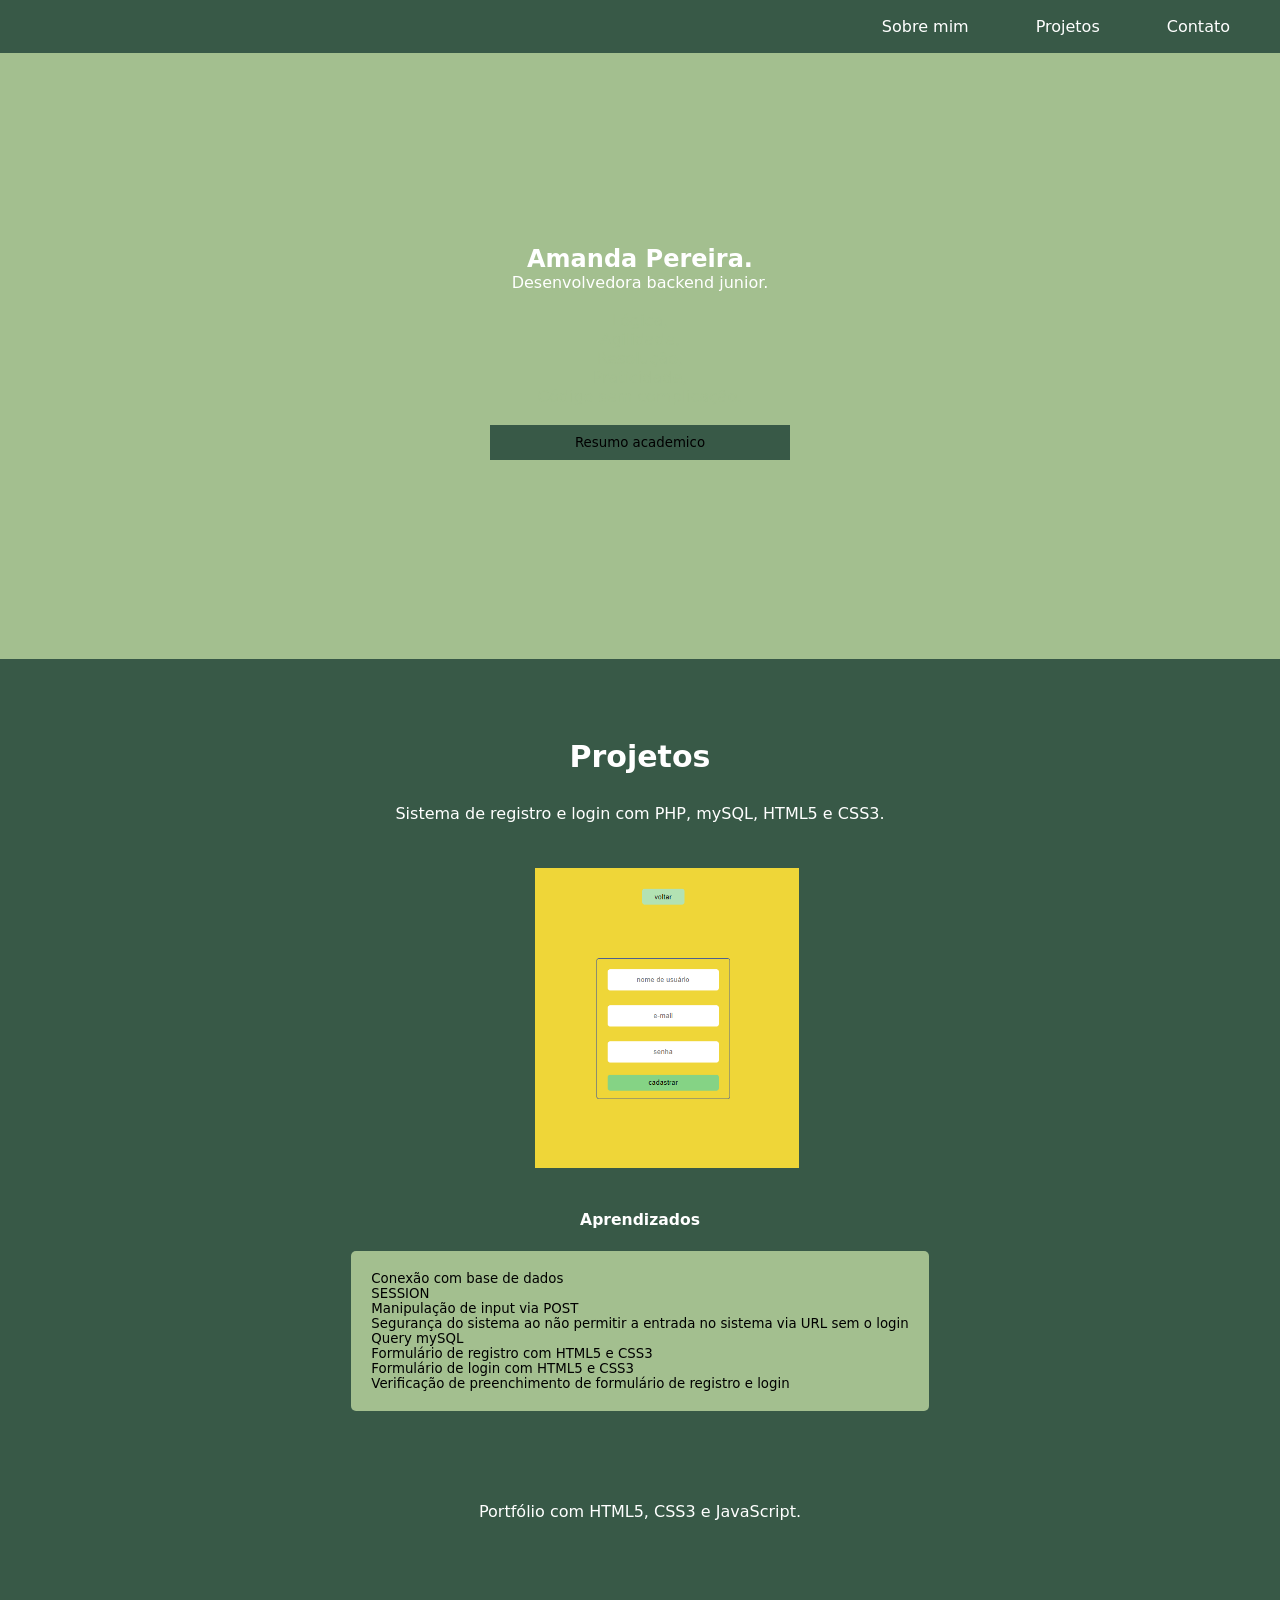
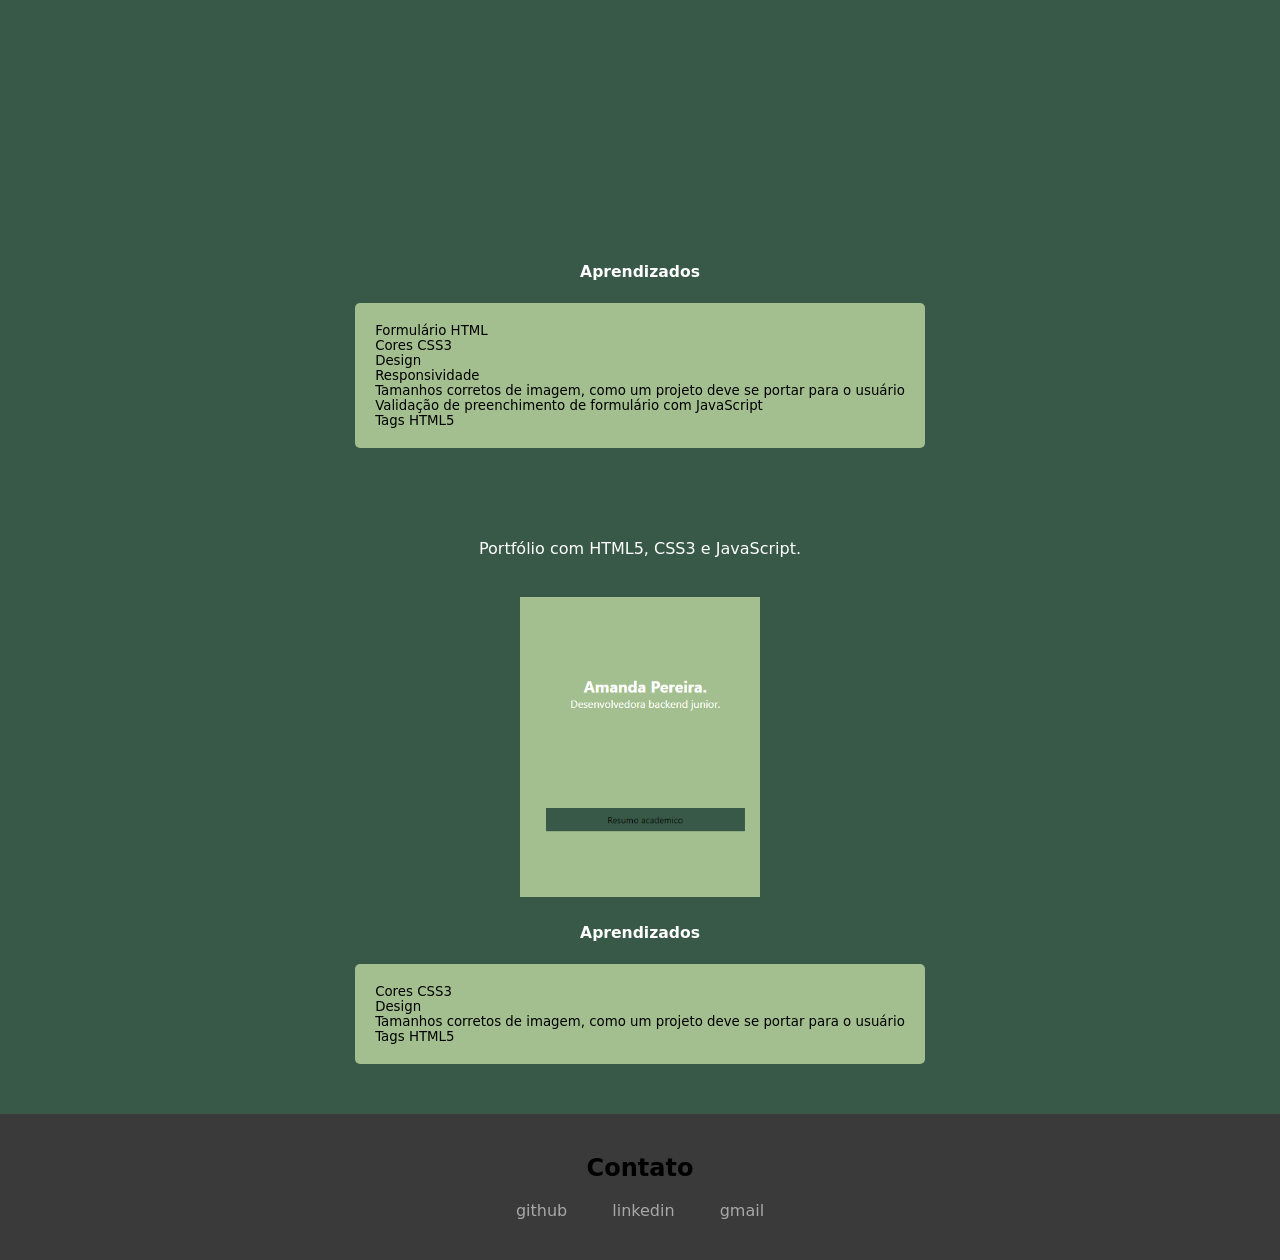
<file: portfolio/index.html>
<!DOCTYPE html>
<html lang="pt-br">
<head>
    <meta charset="UTF-8">
    <meta http-equiv="X-UA-Compatible" content="IE=edge">
    <meta name="viewport" content="width=device-width, initial-scale=1.0">
    <script src="https://code.jquery.com/jquery-3.6.0.min.js"integrity="sha256-/xUj+3OJU5yExlq6GSYGSHk7tPXikynS7ogEvDej/m4="crossorigin="anonymous"></script>
    <script src="portfolio.js"></script>
    <link rel="stylesheet" href="portfolio.css">

    <title>Amanda Pereira - Desenvolvedora backend</title>
</head>
<body id="topo">
        <ul class="header-menu">
            <li class="menu"><a href="#contato">Contato</a></li>
            <li class="menu"><a href="#projetos">Projetos</a></li>    
            <li class="menu"><a href="#sobre-mim">Sobre mim</a></li>
        </ul>

    <main>
        
        <section class="sobre-mim" id="sobre-mim">
            

            <h1>Amanda Pereira.</h1>
            <p>Desenvolvedora backend junior.</p><br>
 
            <p class="hidden">Lógica,</p>
                <p class="hidden">Agilidade,</p>
                <p class="hidden">Resolução,</p>
                <p class="hidden">Praticidade,</p>
                <p class="hidden">Código sem complicação.</p><br>


                <button class="mostrar" onclick="mostrar()">Resumo academico</button><br><br>
                <span id="span">
                    <p>Aos 17 anos, estou cursando o segundo semestre do Curso de Desenvolvimento de sistemas 
                        no Senai Lauro de Freitas e estou concluindo o 3º ano do Ensino Médio.
                    </p>
                    <p>Clique <a href="certificados.html">aqui</a> para ver meus certificados de Bootcamps e outros 
                    cursos da área de desenvolvimento.</p>

                </span>
                
            </div>


         
            
        </section>

          
        <section class="projetos" id="projetos">
            <h2>Projetos</h2>

            <p>Sistema de registro e login com PHP, mySQL, HTML5 e CSS3.</p>
            <div class="projeto" id="sistema-registro">
            
                <a href="https://github.com/constpereiradev/sistema-de-registro-php" target="_blank"><img class="img" src="img/registro-php.png" alt=""></a>
               

            </div><br><br>
            <sub>
                <h3>Aprendizados</h3><br>
                <ul class="aprendizados">
                    <li>Conexão com base de dados</li>
                    <li>SESSION</li>
                    <li>Manipulação de input via POST</li>
                    <li>Segurança do sistema ao não permitir a entrada no sistema via URL sem o login</li>
                    <li>Query mySQL</li>
                    <li>Formulário de registro com HTML5 e CSS3</li>
                    <li>Formulário de login com HTML5 e CSS3</li>
                    <li>Verificação de preenchimento de formulário de registro e login</li>
                </ul>

            </sub><br><br>

            <p>Portfólio com HTML5, CSS3 e JavaScript.</p><br>

            <iframe class="" width="560" height="315" src="https://www.youtube.com/embed/VN1YfT2aKwY" title="YouTube video player" frameborder="0" allow="accelerometer; autoplay; clipboard-write; encrypted-media; gyroscope; picture-in-picture" allowfullscreen></iframe>

         

            <sub>
                <h3>Aprendizados</h3><br>
                <ul class="aprendizados">
                    <li>Formulário HTML</li>
                    <li>Cores CSS3</li>
                    <li>Design</li>
                    <li>Responsividade</li>
                    <li>Tamanhos corretos de imagem, como um projeto deve se portar para o usuário</li>
                    <li>Validação de preenchimento de formulário com JavaScript</li>
                    <li>Tags HTML5</li>
                </ul>

            </sub><br><br>

            <p>Portfólio com HTML5, CSS3 e JavaScript.</p><br>

            <img class="img" src="img/portfolioo.png" alt="">

         

            <sub class="espaco">
                <h3>Aprendizados</h3><br>
                <ul class="aprendizados">
                    <li>Cores CSS3</li>
                    <li>Design</li>
                    <li>Tamanhos corretos de imagem, como um projeto deve se portar para o usuário</li>
                    <li>Tags HTML5</li>
                </ul>

            </sub>
            
        </section>


        <section class="contato" id="contato">
        
            <h2>Contato</h2><br>

            <a href="https://github.com/constpereiradev" target="_blank">github</a>
            <a href="https://www.linkedin.com/in/amanda-da-conceição-pereira-866033243/" target="_blank">linkedin</a>
            <a href="https://mail.google.com/mail/u/1/#inbox?compose=GTvVlcRwRCMhjxscswpCtDNPrtwFVCfFvnxbntzbKKJMQmHWWbzMHXDWPlwrwfTKjvLtHFcvGMJWR" target="_blank">gmail</a>

        </section>

       

        
    </main>
</body>
</html>
</file>
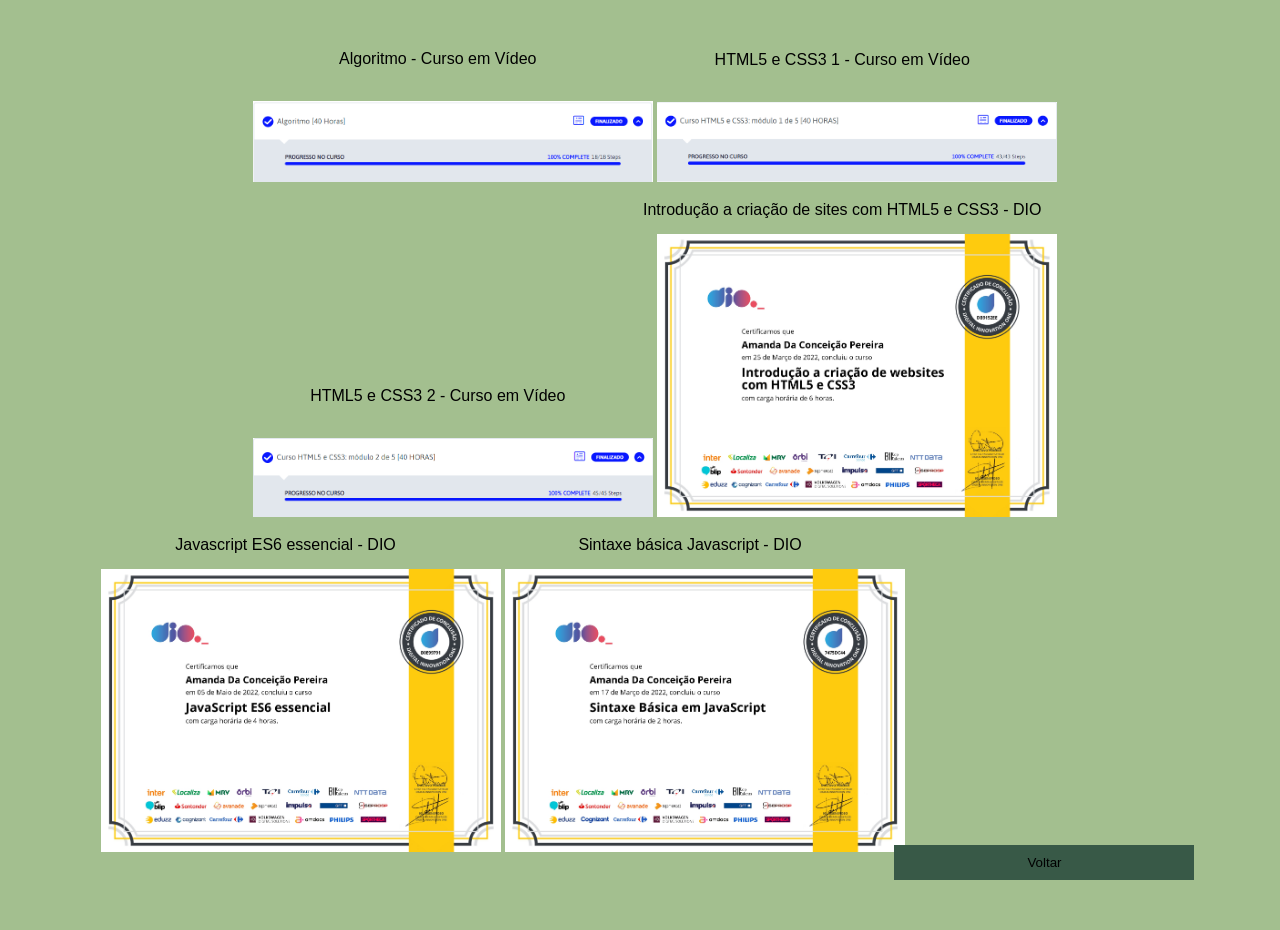
<file: portfolio/certificados.html>
<!DOCTYPE html>
<html lang="pt-br">
<head>
    <meta charset="UTF-8">
    <meta http-equiv="X-UA-Compatible" content="IE=edge">
    <meta name="viewport" content="width=device-width, initial-scale=1.0">
    <link rel="stylesheet" href="certificados.css">
    <title>Certificados</title>
</head>
<body>
    <main>
        <div>
            
            
            
            
            
            
        </div>

        <div class="certificado">
            <p>Algoritmo - Curso em Vídeo</p><br>
            <img src="img/algoritmo.png" alt="" class="img">
        </div>

        <div class="certificado">
            <p>HTML5 e CSS3 1 - Curso em Vídeo</p><br>
            <img src="img/html1.png" alt="" class="img">
        </div>

        <div class="certificado">
            <p>HTML5 e CSS3 2 - Curso em Vídeo</p><br>
            <img src="img/html2.png" alt="" class="img">
        </div>

        <div class="certificado">
            <p>Introdução a criação de sites com HTML5  e CSS3 - DIO</p>
            <img class="img" src="img/introducao-a-criacao-de-sites-html5-css3_page-0001.jpg" alt="">
        </div>

        <div class="certificado">
            <p>Javascript ES6 essencial - DIO</p>
            <img class="img" src="img/javascript-es6-essencial_page-0001.jpg" alt="">
        </div>

        <div class="certificado">
            <p>Sintaxe básica Javascript - DIO</p>
            <img class="img" src="img/sintaxe-basica-js_page-0001.jpg" alt="">
        </div>

        <a href="index.html"><button class="botao">Voltar</button></a>
    </main>
</body>
</html>
</file>
<file: portfolio/portfolio.css>
* {
    margin: 0 auto;
    font-family: system-ui, -apple-system, BlinkMacSystemFont, 'Segoe UI', Roboto, Oxygen, Ubuntu, Cantarell, 'Open Sans', 'Helvetica Neue', sans-serif;
}
body {
  background-color: #385947;
}

 .header-menu {
  list-style-type: none;
  margin: 0;
  padding: 0;
  background-color: #385947;
  overflow: hidden;
}
.menu {
  float: right;
}
 .menu a {
    display: block;
    text-decoration: none;
    color: white;
    padding: 10px;
    margin: 7px;
    margin-right: 40px;
}
 .menu > a:hover{
  border-radius: 2px;
  background-color: rgb(58, 58, 58);
  transition: 1s;
}

.sobre-mim {
  color: white;
  background-color: #A3BF8F;
  height: 606px;
  text-align: center;
}
.sobre-mim > h1 {
 padding-top: 15%;
}
.escondidos {
  text-align: center;
}
.hidden {
  color: #A3BF8F;  
}
.hidden:hover {
  color: #385947;
  transition: 1.5s;
  cursor: default;
}

.formacao {
  background-color: #385947;
  padding: 5px;
  border-radius: 5px;
  float: right;
  width: 300px;
  margin-right: 80px;
}
.formacoes {
  color: #385947;
  text-align: justify;
  width: 300px;
}
.formacoes a {
  text-decoration: none;
  color: black;
}




.projetos > h2 {
  text-align: center;
  margin: 20px;
  padding: 10px;
  font-size: 30px;
}
.projetos {
  padding-top: 50px;
  color: white;
  text-align: center;
  background-color: #385947;
  
}
.projeto {
  display: inline-flex;
  width: 250px;
  height: 250px;
  margin: 15px;
  padding: 10px;
}

.aprendizados {
  list-style-type: none;
  color: black;
  padding: 20px;
  border-radius: 5px;
  background-color: #A3BF8F;
  text-align: justify;
  width: fit-content;
  border-bottom: 100px;
  margin-bottom: 50px;
}

.aprendizados:hover {
  font-size: 14px;
  padding: 25px;
  transition: 2s;
  cursor:zoom-in;
}

.mostrar {
  color: black;
  border: none;
  background-color: #385947;
  text-align: center;
  height: 35px;
  width: 300px;
}
#span {
  display: none;
  width: 400px;
  text-align: justify;
}
#span a {
  text-decoration: none;
  color: black;
}

.img  {
  margin: 20px;
  height: 300px;
}

.video {
  width: 750px;
}

.contato {
  padding-top: 50px;
  text-align: center;
  background-color: rgb(58, 58, 58);
  padding: 40px;

}
.contato a {
  color: rgb(168, 168, 168);
  text-decoration: none;
  margin: 20px;
}
</file>
<file: portfolio/certificados.css>
* {
    margin: 0 auto;
    font-family: Arial, Helvetica, sans-serif;
}
body {
    text-align: center;
    background-color: #A3BF8F;
    padding: 50px;
}
.certificado > img{
    width: 400px;
    margin: 15px;
}
.certificado {
    text-align: center;
    display: inline-block;
    width: 400px;
    height: 50px;
}
.botao {
color: black;
  border: none;
  background-color: #385947;
  text-align: center;
  height: 35px;
  width: 300px;
}
</file>
